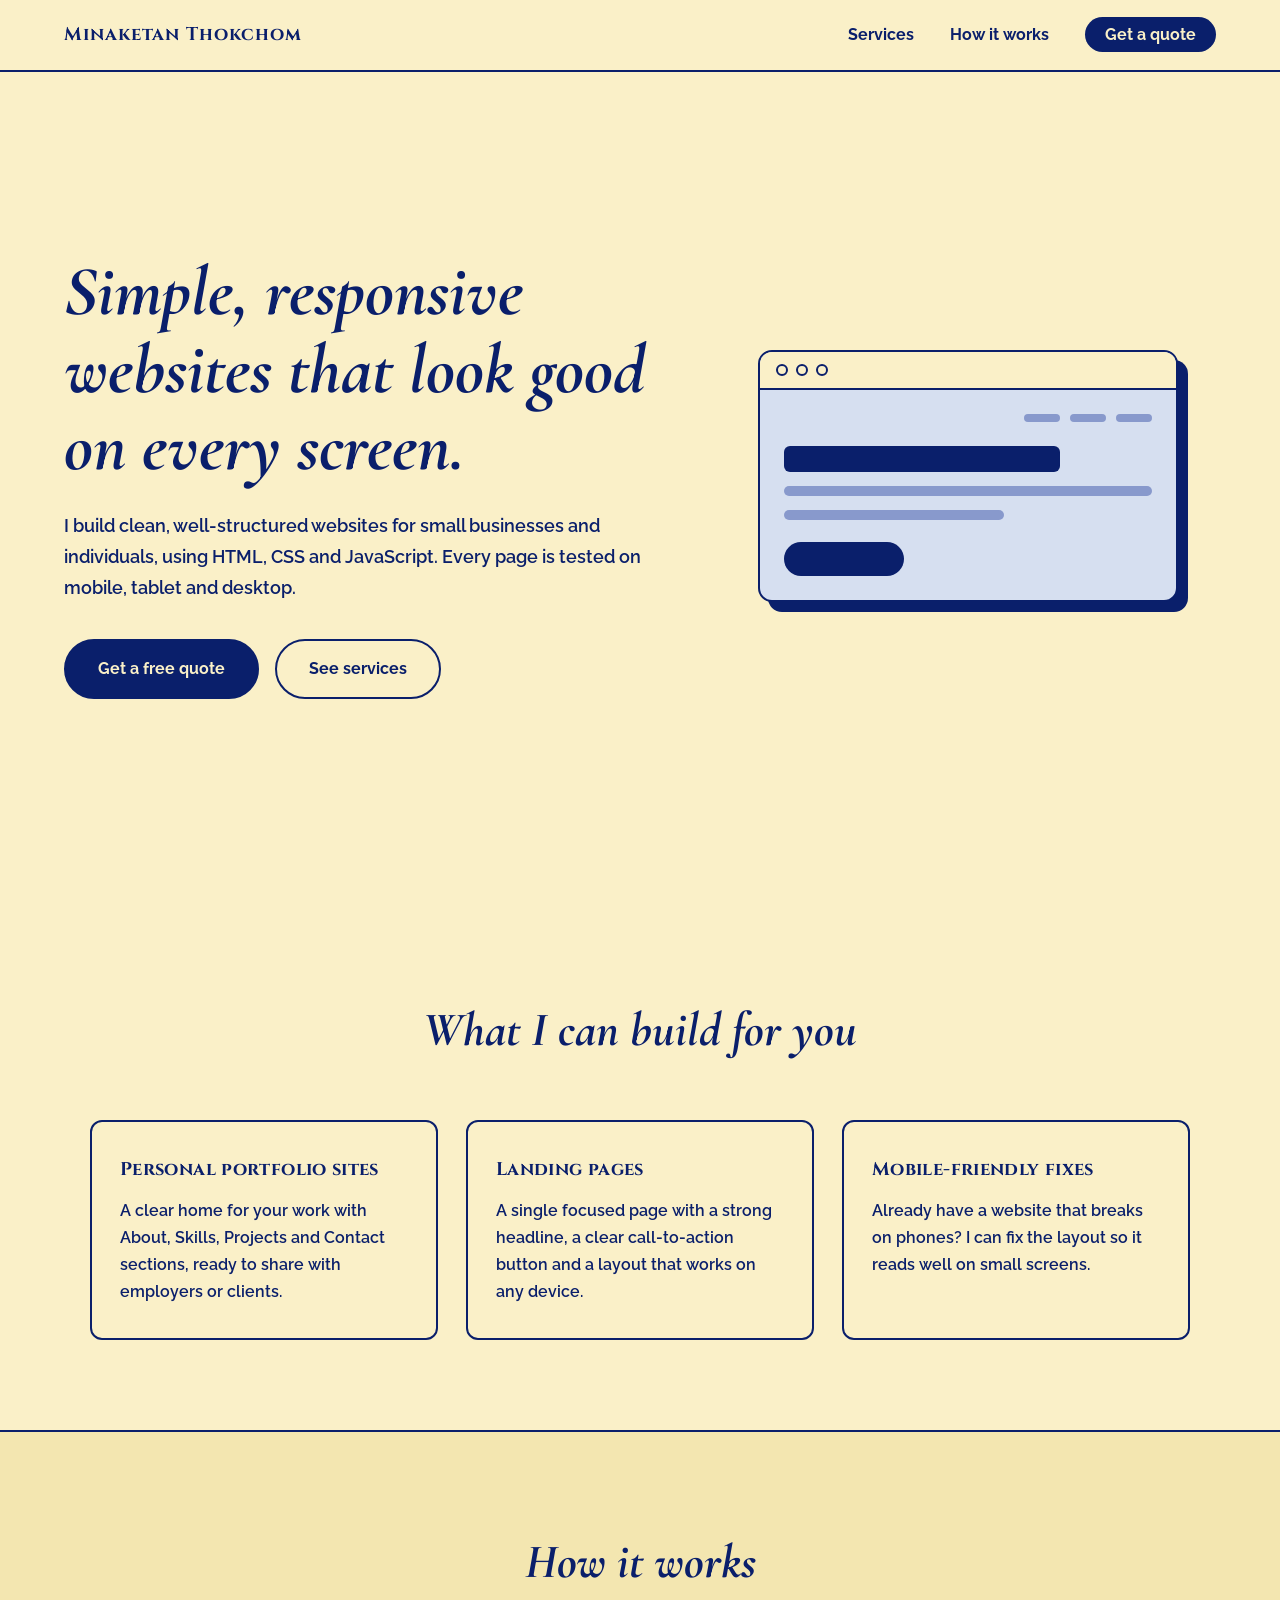
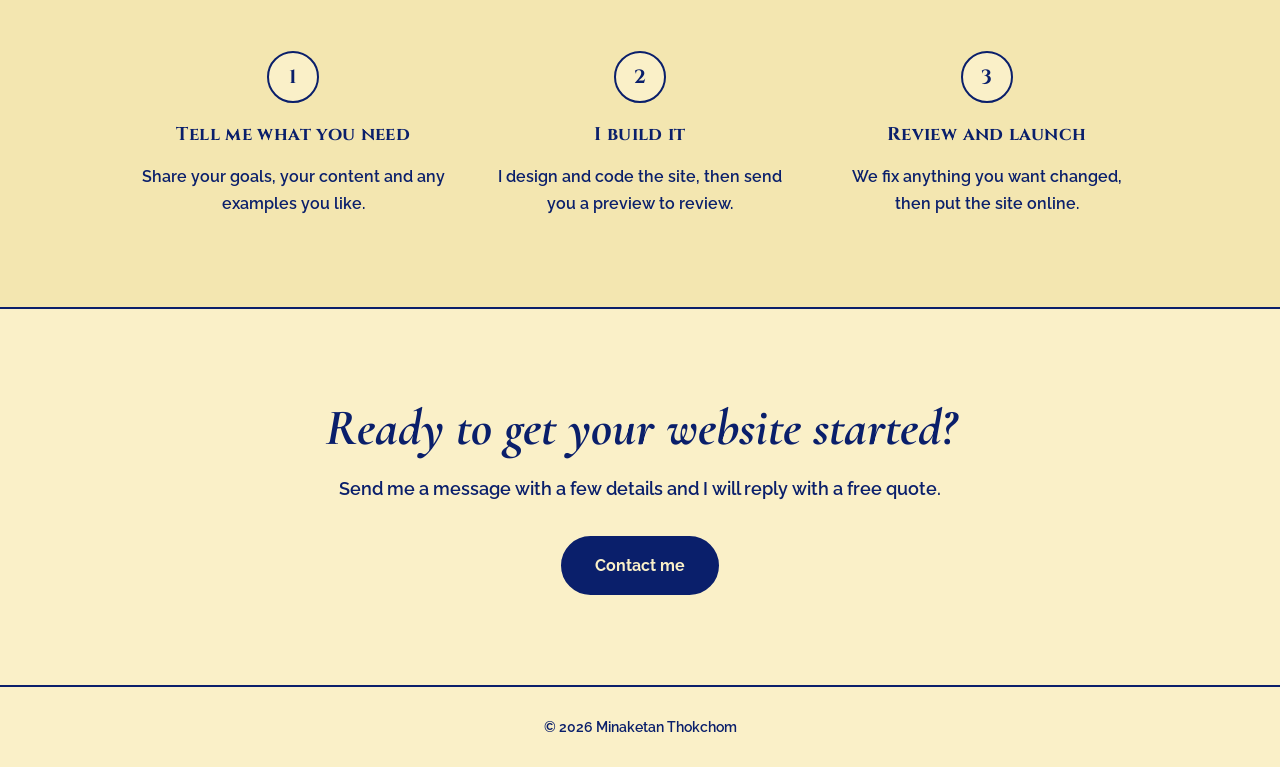
<file: CodeOrbit_LandingPage/index.html>
<!DOCTYPE html>
<html lang="en">
<head>
  <meta charset="UTF-8">
  <meta name="viewport" content="width=device-width, initial-scale=1.0">
  <meta name="description" content="Simple, clean and responsive websites for small businesses and individuals, built by Minaketan Thokchom.">
  <title>Simple, Responsive Websites — Minaketan Thokchom</title>

  <link rel="preconnect" href="https://fonts.googleapis.com">
  <link rel="preconnect" href="https://fonts.gstatic.com" crossorigin>
  <link href="https://fonts.googleapis.com/css2?family=Cinzel:wght@600;700&family=Cormorant+Garamond:ital,wght@1,700&family=Raleway:wght@400;600;700&display=swap" rel="stylesheet">
  <link rel="stylesheet" href="style.css">
</head>
<body>

  <!-- NAVIGATION BAR -->
  <header class="navbar" id="navbar">
    <div class="nav-inner">
      <a class="brand" href="#top">Minaketan Thokchom</a>

      <button class="menu-toggle" id="menu-toggle" aria-label="Open menu" aria-expanded="false" aria-controls="nav-links">
        <span></span><span></span><span></span>
      </button>

      <nav aria-label="Main navigation">
        <ul class="nav-links" id="nav-links">
          <li><a href="#services">Services</a></li>
          <li><a href="#process">How it works</a></li>
          <li><a class="nav-cta" href="#start">Get a quote</a></li>
        </ul>
      </nav>
    </div>
  </header>

  <main id="top">

    <!-- HERO BANNER -->
    <section class="hero">
      <div class="hero-text">
        <h1>Simple, responsive websites that look good on every screen.</h1>
        <p>I build clean, well-structured websites for small businesses and individuals, using HTML, CSS and JavaScript. Every page is tested on mobile, tablet and desktop.</p>
        <div class="hero-actions">
          <a class="btn btn-primary" href="#start">Get a free quote</a>
          <a class="btn btn-secondary" href="#services">See services</a>
        </div>
      </div>

      <!-- Simple browser mockup drawn with CSS -->
      <div class="hero-visual" aria-hidden="true">
        <div class="browser">
          <div class="browser-bar"><span></span><span></span><span></span></div>
          <div class="browser-body">
            <div class="mock-nav"><i></i><i></i><i></i></div>
            <div class="mock-title"></div>
            <div class="mock-line"></div>
            <div class="mock-line short"></div>
            <div class="mock-button"></div>
          </div>
        </div>
      </div>
    </section>

    <!-- SERVICES -->
    <section class="section" id="services">
      <h2 class="section-title">What I can build for you</h2>
      <div class="cards">
        <article class="card">
          <h3>Personal portfolio sites</h3>
          <p>A clear home for your work with About, Skills, Projects and Contact sections, ready to share with employers or clients.</p>
        </article>
        <article class="card">
          <h3>Landing pages</h3>
          <p>A single focused page with a strong headline, a clear call-to-action button and a layout that works on any device.</p>
        </article>
        <article class="card">
          <h3>Mobile-friendly fixes</h3>
          <p>Already have a website that breaks on phones? I can fix the layout so it reads well on small screens.</p>
        </article>
      </div>
    </section>

    <!-- PROCESS (a real sequence, so steps are numbered) -->
    <section class="section section-alt" id="process">
      <h2 class="section-title">How it works</h2>
      <ol class="steps">
        <li>
          <span class="step-number">1</span>
          <h3>Tell me what you need</h3>
          <p>Share your goals, your content and any examples you like.</p>
        </li>
        <li>
          <span class="step-number">2</span>
          <h3>I build it</h3>
          <p>I design and code the site, then send you a preview to review.</p>
        </li>
        <li>
          <span class="step-number">3</span>
          <h3>Review and launch</h3>
          <p>We fix anything you want changed, then put the site online.</p>
        </li>
      </ol>
    </section>

    <!-- FINAL CALL TO ACTION -->
    <section class="section cta-band" id="start">
      <h2>Ready to get your website started?</h2>
      <p>Send me a message with a few details and I will reply with a free quote.</p>
      <!-- Update this link if you rename your portfolio folder -->
<a class="btn btn-primary" href="mailto:minithk585@gmail.com?subject=Website%20quote%20request">Contact me</a>    </section>

  </main>

  <footer class="footer">
    <p>&copy; <span id="year"></span> Minaketan Thokchom</p>
  </footer>

  <script src="script.js"></script>
</body>
</html>
</file>
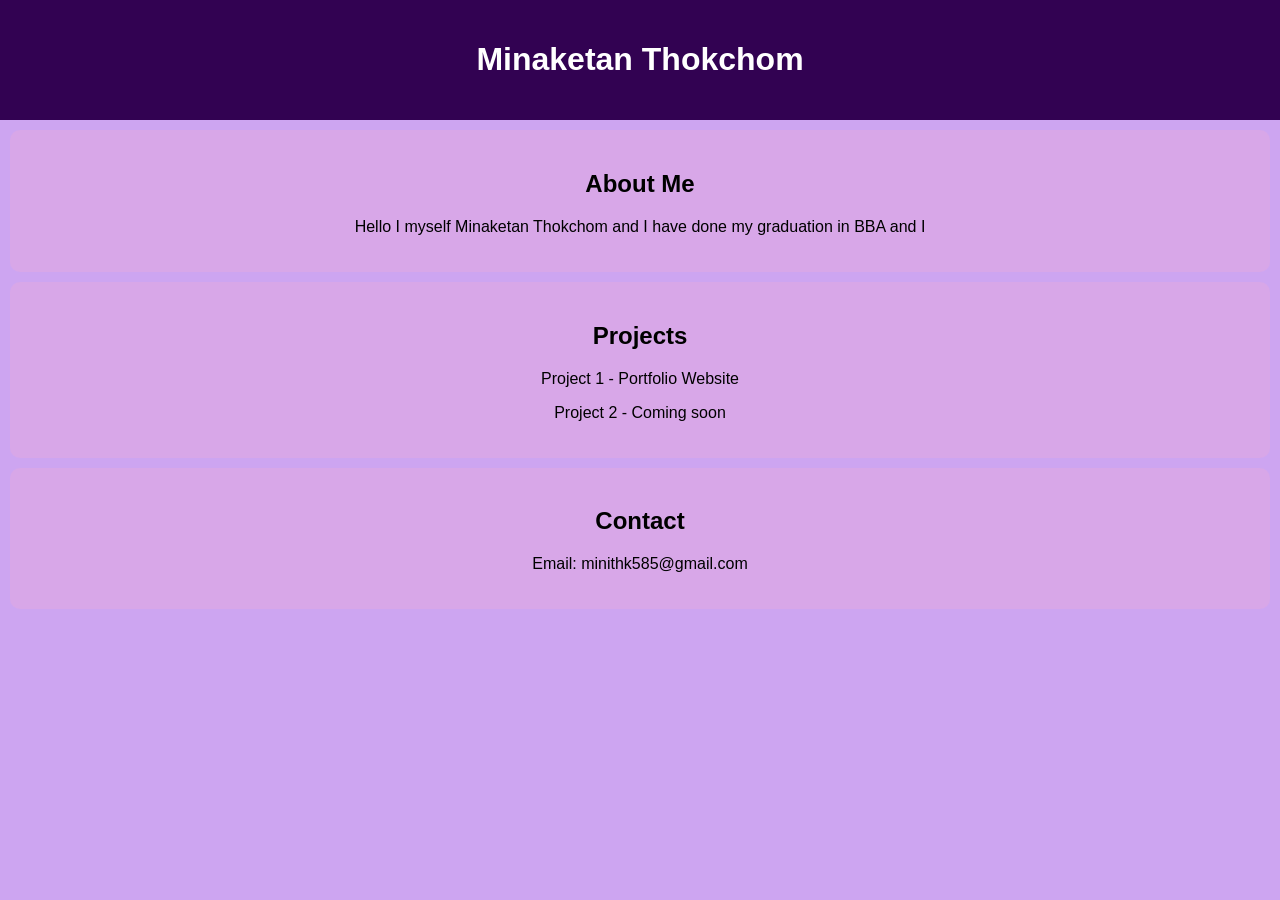
<file: project.html>
<!DOCTYPE html>
<html>
<head>
  <title>My Portfolio</title>
  <style>
    body {
      font-family: Arial;
      margin: 0;
      background: #cda5f1;
      text-align: center;
    }
    header {
      background: #320252;
      color: rgb(255, 255, 255);
      padding: 20px;
    }
    section {
      padding: 20px;
      margin: 10px;
      background: rgb(216, 167, 232);
      border-radius: 10px;
    }
    a {
      color: blue;
      text-decoration: none;
    }
  </style>
</head>

<body>

<header>
  <h1>Minaketan Thokchom</h1></header>

<section>
  <h2>About Me</h2>
  <p>Hello I myself Minaketan Thokchom and I have done my graduation in BBA and I  </p>
</section>

<section>
  <h2>Projects</h2>
  <p>Project 1 - Portfolio Website</p>
  <p>Project 2 - Coming soon</p>
</section>

<section>
  <h2>Contact</h2>
  <p>Email: minithk585@gmail.com</p>
</section>

</body>
</html>
</file>
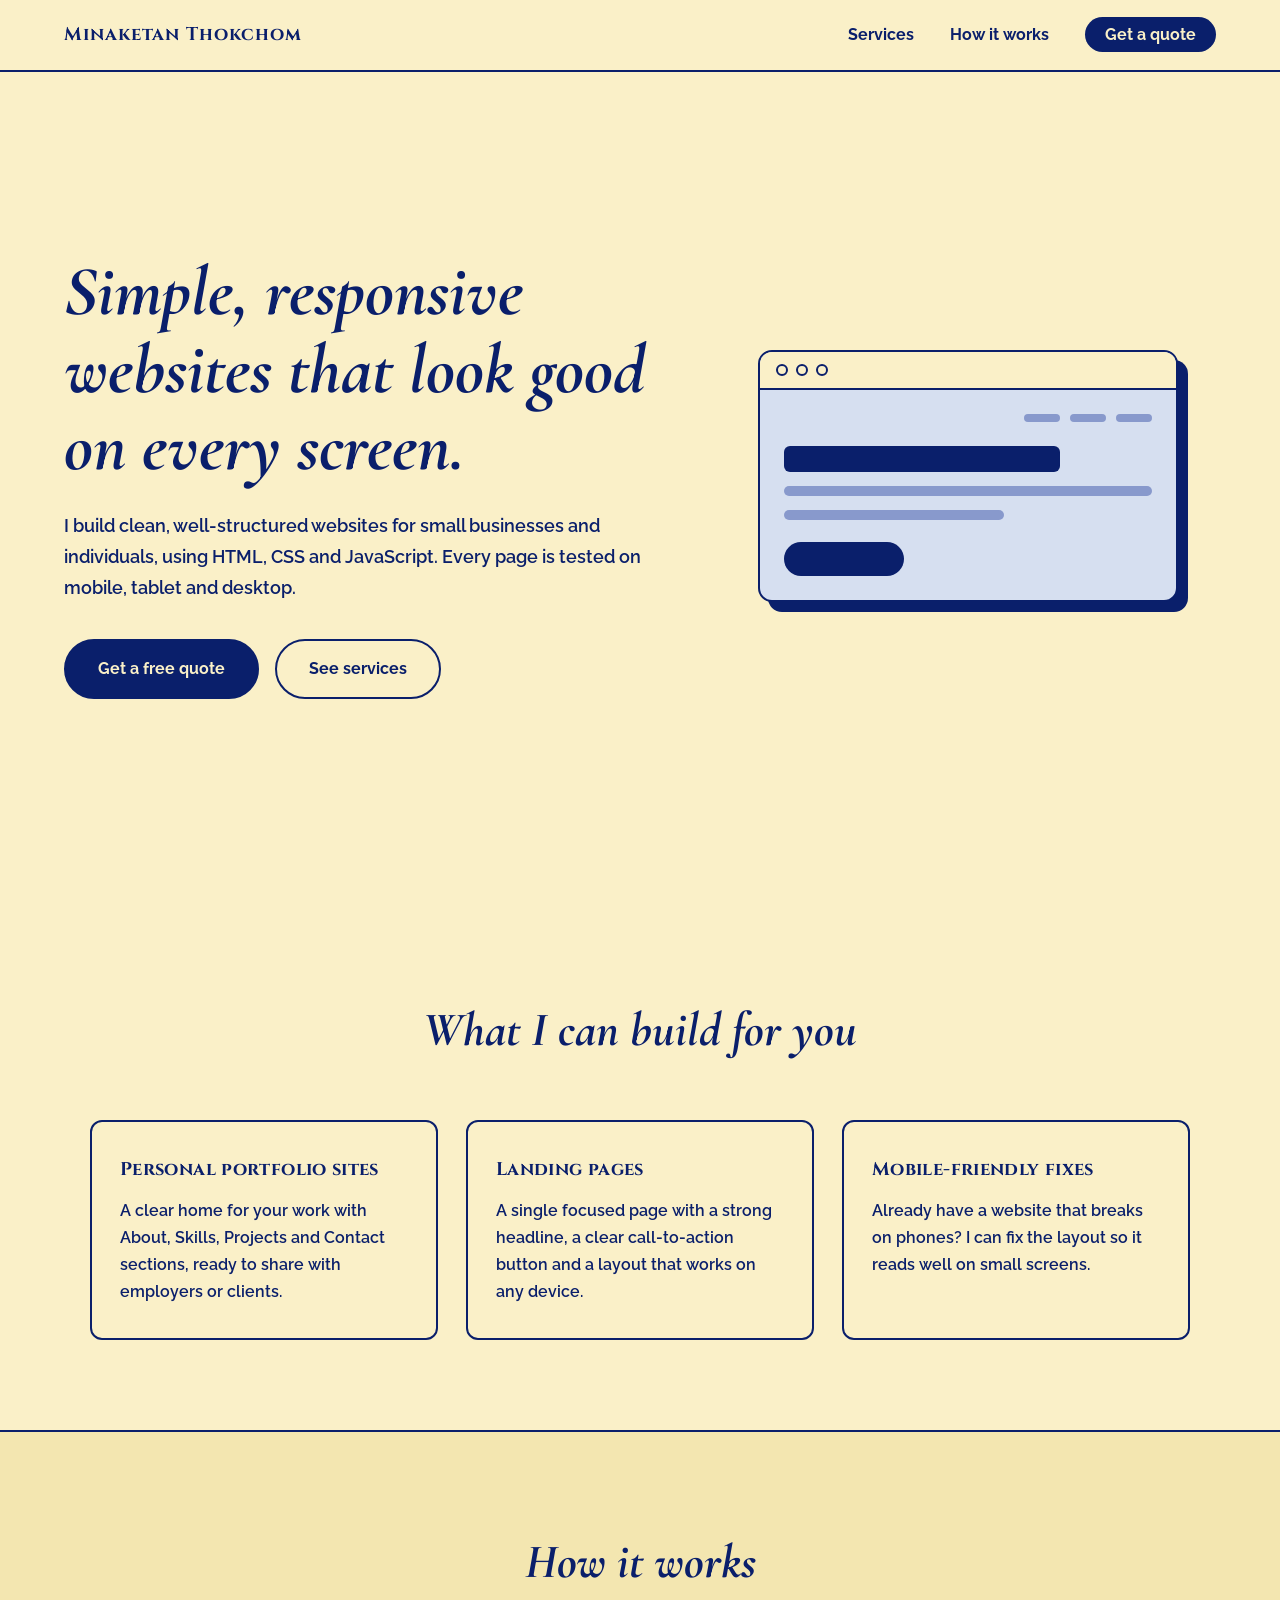
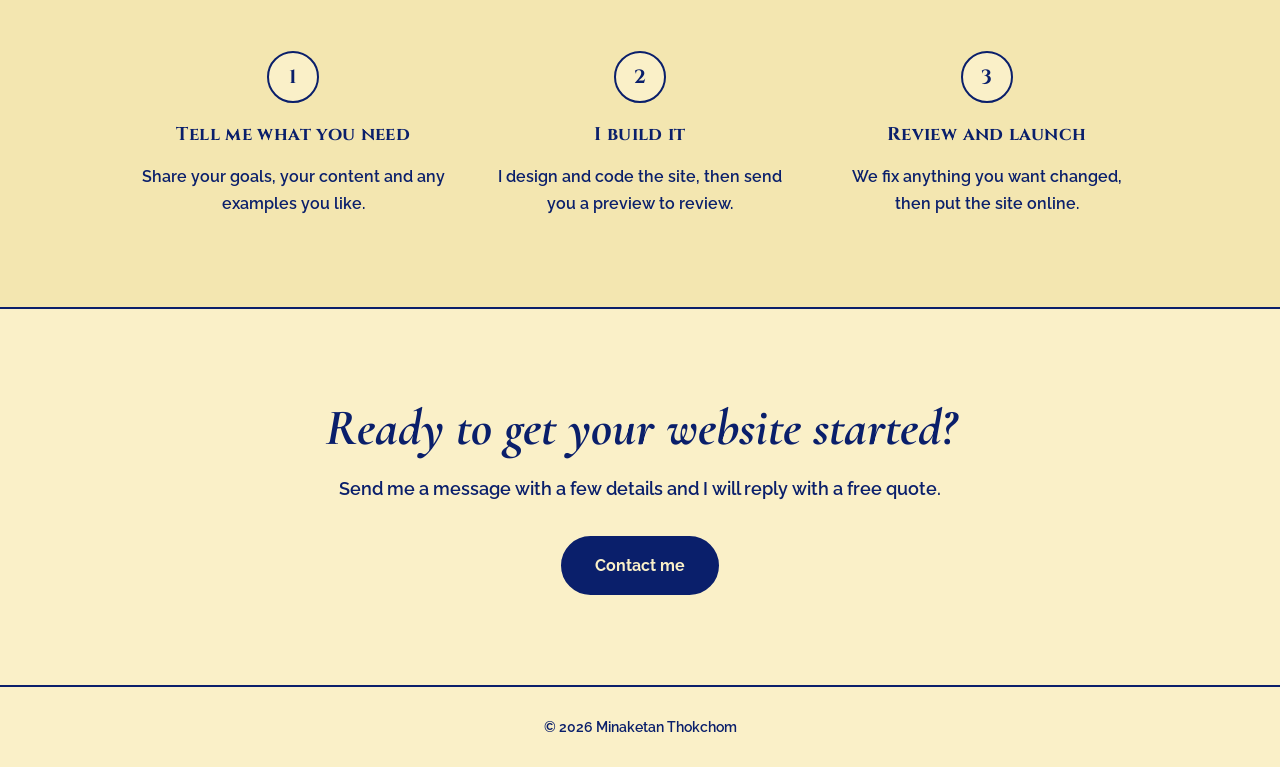
<file: CodeOrbit_LandingPage/index(1).html>
<!DOCTYPE html>
<html lang="en">
<head>
  <meta charset="UTF-8">
  <meta name="viewport" content="width=device-width, initial-scale=1.0">
  <meta name="description" content="Simple, clean and responsive websites for small businesses and individuals, built by Minaketan Thokchom.">
  <title>Simple, Responsive Websites — Minaketan Thokchom</title>

  <link rel="preconnect" href="https://fonts.googleapis.com">
  <link rel="preconnect" href="https://fonts.gstatic.com" crossorigin>
  <link href="https://fonts.googleapis.com/css2?family=Cinzel:wght@600;700&family=Cormorant+Garamond:ital,wght@1,700&family=Raleway:wght@400;600;700&display=swap" rel="stylesheet">
  <link rel="stylesheet" href="style.css">
</head>
<body>

  <!-- NAVIGATION BAR -->
  <header class="navbar" id="navbar">
    <div class="nav-inner">
      <a class="brand" href="#top">Minaketan Thokchom</a>

      <button class="menu-toggle" id="menu-toggle" aria-label="Open menu" aria-expanded="false" aria-controls="nav-links">
        <span></span><span></span><span></span>
      </button>

      <nav aria-label="Main navigation">
        <ul class="nav-links" id="nav-links">
          <li><a href="#services">Services</a></li>
          <li><a href="#process">How it works</a></li>
          <li><a class="nav-cta" href="#start">Get a quote</a></li>
        </ul>
      </nav>
    </div>
  </header>

  <main id="top">

    <!-- HERO BANNER -->
    <section class="hero">
      <div class="hero-text">
        <h1>Simple, responsive websites that look good on every screen.</h1>
        <p>I build clean, well-structured websites for small businesses and individuals, using HTML, CSS and JavaScript. Every page is tested on mobile, tablet and desktop.</p>
        <div class="hero-actions">
          <a class="btn btn-primary" href="#start">Get a free quote</a>
          <a class="btn btn-secondary" href="#services">See services</a>
        </div>
      </div>

      <!-- Simple browser mockup drawn with CSS -->
      <div class="hero-visual" aria-hidden="true">
        <div class="browser">
          <div class="browser-bar"><span></span><span></span><span></span></div>
          <div class="browser-body">
            <div class="mock-nav"><i></i><i></i><i></i></div>
            <div class="mock-title"></div>
            <div class="mock-line"></div>
            <div class="mock-line short"></div>
            <div class="mock-button"></div>
          </div>
        </div>
      </div>
    </section>

    <!-- SERVICES -->
    <section class="section" id="services">
      <h2 class="section-title">What I can build for you</h2>
      <div class="cards">
        <article class="card">
          <h3>Personal portfolio sites</h3>
          <p>A clear home for your work with About, Skills, Projects and Contact sections, ready to share with employers or clients.</p>
        </article>
        <article class="card">
          <h3>Landing pages</h3>
          <p>A single focused page with a strong headline, a clear call-to-action button and a layout that works on any device.</p>
        </article>
        <article class="card">
          <h3>Mobile-friendly fixes</h3>
          <p>Already have a website that breaks on phones? I can fix the layout so it reads well on small screens.</p>
        </article>
      </div>
    </section>

    <!-- PROCESS (a real sequence, so steps are numbered) -->
    <section class="section section-alt" id="process">
      <h2 class="section-title">How it works</h2>
      <ol class="steps">
        <li>
          <span class="step-number">1</span>
          <h3>Tell me what you need</h3>
          <p>Share your goals, your content and any examples you like.</p>
        </li>
        <li>
          <span class="step-number">2</span>
          <h3>I build it</h3>
          <p>I design and code the site, then send you a preview to review.</p>
        </li>
        <li>
          <span class="step-number">3</span>
          <h3>Review and launch</h3>
          <p>We fix anything you want changed, then put the site online.</p>
        </li>
      </ol>
    </section>

    <!-- FINAL CALL TO ACTION -->
    <section class="section cta-band" id="start">
      <h2>Ready to get your website started?</h2>
      <p>Send me a message with a few details and I will reply with a free quote.</p>
      <!-- Update this link if you rename your portfolio folder -->
      <a class="btn btn-primary" href="../CodeOrbit_FRONTEND/index.html#contact">Contact me</a>
    </section>

  </main>

  <footer class="footer">
    <p>&copy; <span id="year"></span> Minaketan Thokchom</p>
  </footer>

  <script src="script.js"></script>
</body>
</html>
</file>
<file: CodeOrbit_LandingPage/style.css>
/* ── RESET & VARIABLES ── */
*, *::before, *::after { margin: 0; padding: 0; box-sizing: border-box; }

:root {
  --bg: #FAF0C8;
  --bg-alt: #f3e6b0;
  --navy: #0a1f6b;
  --soft: #d6dff0;
  --soft-border: #8899cc;
  --nav-height: 72px;
}

html { scroll-behavior: smooth; scroll-padding-top: var(--nav-height); }

body {
  background: var(--bg);
  color: var(--navy);
  font-family: 'Raleway', Georgia, sans-serif;
  line-height: 1.7;
  overflow-x: hidden;
}

ul, ol { list-style: none; }
a { color: inherit; }
:focus-visible { outline: 3px solid var(--navy); outline-offset: 4px; border-radius: 4px; }

/* ── NAVIGATION BAR (Flexbox) ── */
.navbar {
  position: fixed; top: 0; left: 0; width: 100%; z-index: 100;
  height: var(--nav-height);
  background: rgba(250, 240, 200, 0.96);
  backdrop-filter: blur(6px);
  border-bottom: 2px solid var(--navy);
}
.nav-inner {
  max-width: 1200px; height: 100%; margin: 0 auto; padding: 0 24px;
  display: flex; align-items: center; justify-content: space-between;
}
.brand {
  font-family: 'Cinzel', serif; font-weight: 700; font-size: 1.15rem;
  letter-spacing: 0.05em; text-decoration: none;
}
.nav-links { display: flex; align-items: center; gap: 36px; }
.nav-links a {
  font-weight: 700; text-decoration: none;
  transition: opacity 0.2s;
}
.nav-links a:hover { opacity: 0.6; }
.nav-links .nav-cta {
  background: var(--navy); color: var(--bg);
  padding: 8px 20px; border-radius: 50px;
  transition: transform 0.25s, opacity 0.25s;
}
.nav-links .nav-cta:hover { opacity: 0.9; transform: translateY(-2px); }

.menu-toggle {
  display: none; background: none; border: none; cursor: pointer;
  width: 44px; height: 44px;
  flex-direction: column; justify-content: center; align-items: center; gap: 6px;
}
.menu-toggle span {
  display: block; width: 26px; height: 3px; background: var(--navy);
  border-radius: 2px; transition: transform 0.3s, opacity 0.3s;
}
.menu-toggle[aria-expanded="true"] span:nth-child(1) { transform: translateY(9px) rotate(45deg); }
.menu-toggle[aria-expanded="true"] span:nth-child(2) { opacity: 0; }
.menu-toggle[aria-expanded="true"] span:nth-child(3) { transform: translateY(-9px) rotate(-45deg); }

/* ── BUTTONS ── */
.btn {
  display: inline-block; padding: 14px 32px; border-radius: 50px;
  font-weight: 700; font-size: 1rem; text-decoration: none;
  border: 2px solid var(--navy);
  transition: transform 0.25s, box-shadow 0.25s, background 0.25s, color 0.25s;
}
.btn:hover { transform: translateY(-3px); box-shadow: 4px 4px 0 var(--navy); }
.btn-primary { background: var(--navy); color: var(--bg); }
.btn-secondary { background: transparent; color: var(--navy); }
.btn-secondary:hover { background: var(--soft); }

/* ── HERO BANNER (Grid) ── */
.hero {
  min-height: 100vh;
  max-width: 1200px; margin: 0 auto;
  padding: calc(var(--nav-height) + 40px) 24px 60px;
  display: grid; grid-template-columns: 1.1fr 0.9fr; gap: 48px; align-items: center;
}
.hero h1 {
  font-family: 'Cormorant Garamond', Georgia, serif;
  font-style: italic; font-weight: 700;
  font-size: clamp(2.4rem, 5.5vw, 4.4rem);
  line-height: 1.1; margin-bottom: 24px;
}
.hero-text p { font-size: 1.15rem; font-weight: 600; max-width: 34em; margin-bottom: 36px; }
.hero-actions { display: flex; flex-wrap: wrap; gap: 16px; }

/* Browser mockup */
.hero-visual { display: flex; justify-content: center; }
.browser {
  width: 100%; max-width: 420px;
  background: var(--soft); border: 2px solid var(--navy); border-radius: 14px;
  box-shadow: 10px 10px 0 var(--navy);
  overflow: hidden;
  transition: transform 0.4s, box-shadow 0.4s;
}
.browser:hover { transform: translate(-4px, -4px); box-shadow: 14px 14px 0 var(--navy); }
.browser-bar { display: flex; gap: 8px; padding: 12px 16px; border-bottom: 2px solid var(--navy); background: var(--bg); }
.browser-bar span { width: 12px; height: 12px; border-radius: 50%; border: 2px solid var(--navy); }
.browser-body { padding: 24px; display: flex; flex-direction: column; gap: 14px; }
.mock-nav { display: flex; gap: 10px; justify-content: flex-end; margin-bottom: 10px; }
.mock-nav i { width: 36px; height: 8px; border-radius: 4px; background: var(--soft-border); }
.mock-title { height: 26px; width: 75%; border-radius: 6px; background: var(--navy); }
.mock-line { height: 10px; width: 100%; border-radius: 5px; background: var(--soft-border); }
.mock-line.short { width: 60%; }
.mock-button { height: 34px; width: 120px; border-radius: 50px; background: var(--navy); margin-top: 8px; }

/* ── SECTIONS ── */
.section { padding: 90px 24px; }
.section-alt { background: var(--bg-alt); border-top: 2px solid var(--navy); border-bottom: 2px solid var(--navy); }
.section-title {
  font-family: 'Cormorant Garamond', Georgia, serif; font-style: italic; font-weight: 700;
  font-size: clamp(2rem, 4vw, 3rem);
  text-align: center; margin-bottom: 48px;
}

/* Service cards (Grid) */
.cards {
  max-width: 1100px; margin: 0 auto;
  display: grid; grid-template-columns: repeat(3, 1fr); gap: 28px;
}
.card {
  border: 2px solid var(--navy); border-radius: 12px; padding: 32px 28px;
  transition: transform 0.3s, box-shadow 0.3s, background 0.3s;
}
.card:hover { transform: translateY(-6px); box-shadow: 6px 6px 0 var(--navy); background: var(--soft); }
.card h3, .steps h3 { font-family: 'Cinzel', serif; font-size: 1.15rem; margin-bottom: 12px; letter-spacing: 0.02em; }
.card p, .steps p { font-weight: 600; }

/* Process steps (Grid) */
.steps {
  max-width: 1000px; margin: 0 auto;
  display: grid; grid-template-columns: repeat(3, 1fr); gap: 40px;
}
.steps li { text-align: center; }
.step-number {
  display: inline-flex; align-items: center; justify-content: center;
  width: 52px; height: 52px; margin-bottom: 16px;
  border: 2px solid var(--navy); border-radius: 50%;
  font-family: 'Cinzel', serif; font-weight: 700; font-size: 1.2rem;
  background: var(--bg);
  transition: background 0.3s, color 0.3s;
}
.steps li:hover .step-number { background: var(--navy); color: var(--bg); }

/* Final call to action */
.cta-band { text-align: center; }
.cta-band h2 {
  font-family: 'Cormorant Garamond', Georgia, serif; font-style: italic; font-weight: 700;
  font-size: clamp(2rem, 4.5vw, 3.2rem); line-height: 1.15; margin-bottom: 16px;
}
.cta-band p { font-size: 1.1rem; font-weight: 600; margin-bottom: 32px; }

.footer { text-align: center; padding: 28px 24px; border-top: 2px solid var(--navy); font-weight: 600; font-size: 0.9rem; }

/* ── RESPONSIVE: TABLET (max 900px) ── */
@media (max-width: 900px) {
  .hero { grid-template-columns: 1fr; min-height: auto; text-align: center; }
  .hero-text p { margin-left: auto; margin-right: auto; }
  .hero-actions { justify-content: center; }
  .cards { grid-template-columns: 1fr 1fr; }
  .steps { grid-template-columns: 1fr; gap: 32px; }
  .section { padding: 70px 24px; }
}

/* ── RESPONSIVE: MOBILE (max 600px) ── */
@media (max-width: 600px) {
  .menu-toggle { display: flex; }
  .nav-links {
    position: absolute; top: var(--nav-height); left: 0; width: 100%;
    flex-direction: column; align-items: stretch; gap: 0;
    background: var(--bg); border-bottom: 2px solid var(--navy);
    max-height: 0; overflow: hidden; transition: max-height 0.35s ease;
  }
  .nav-links.open { max-height: 320px; }
  .nav-links li { text-align: center; }
  .nav-links a { display: block; padding: 16px; }
  .nav-links .nav-cta { border-radius: 0; background: none; color: var(--navy); }

  .cards { grid-template-columns: 1fr; }
  .hero-actions .btn { width: 100%; text-align: center; }
  .browser { box-shadow: 6px 6px 0 var(--navy); }
}

@media (prefers-reduced-motion: reduce) {
  html { scroll-behavior: auto; }
  * { transition: none !important; }
}
</file>
